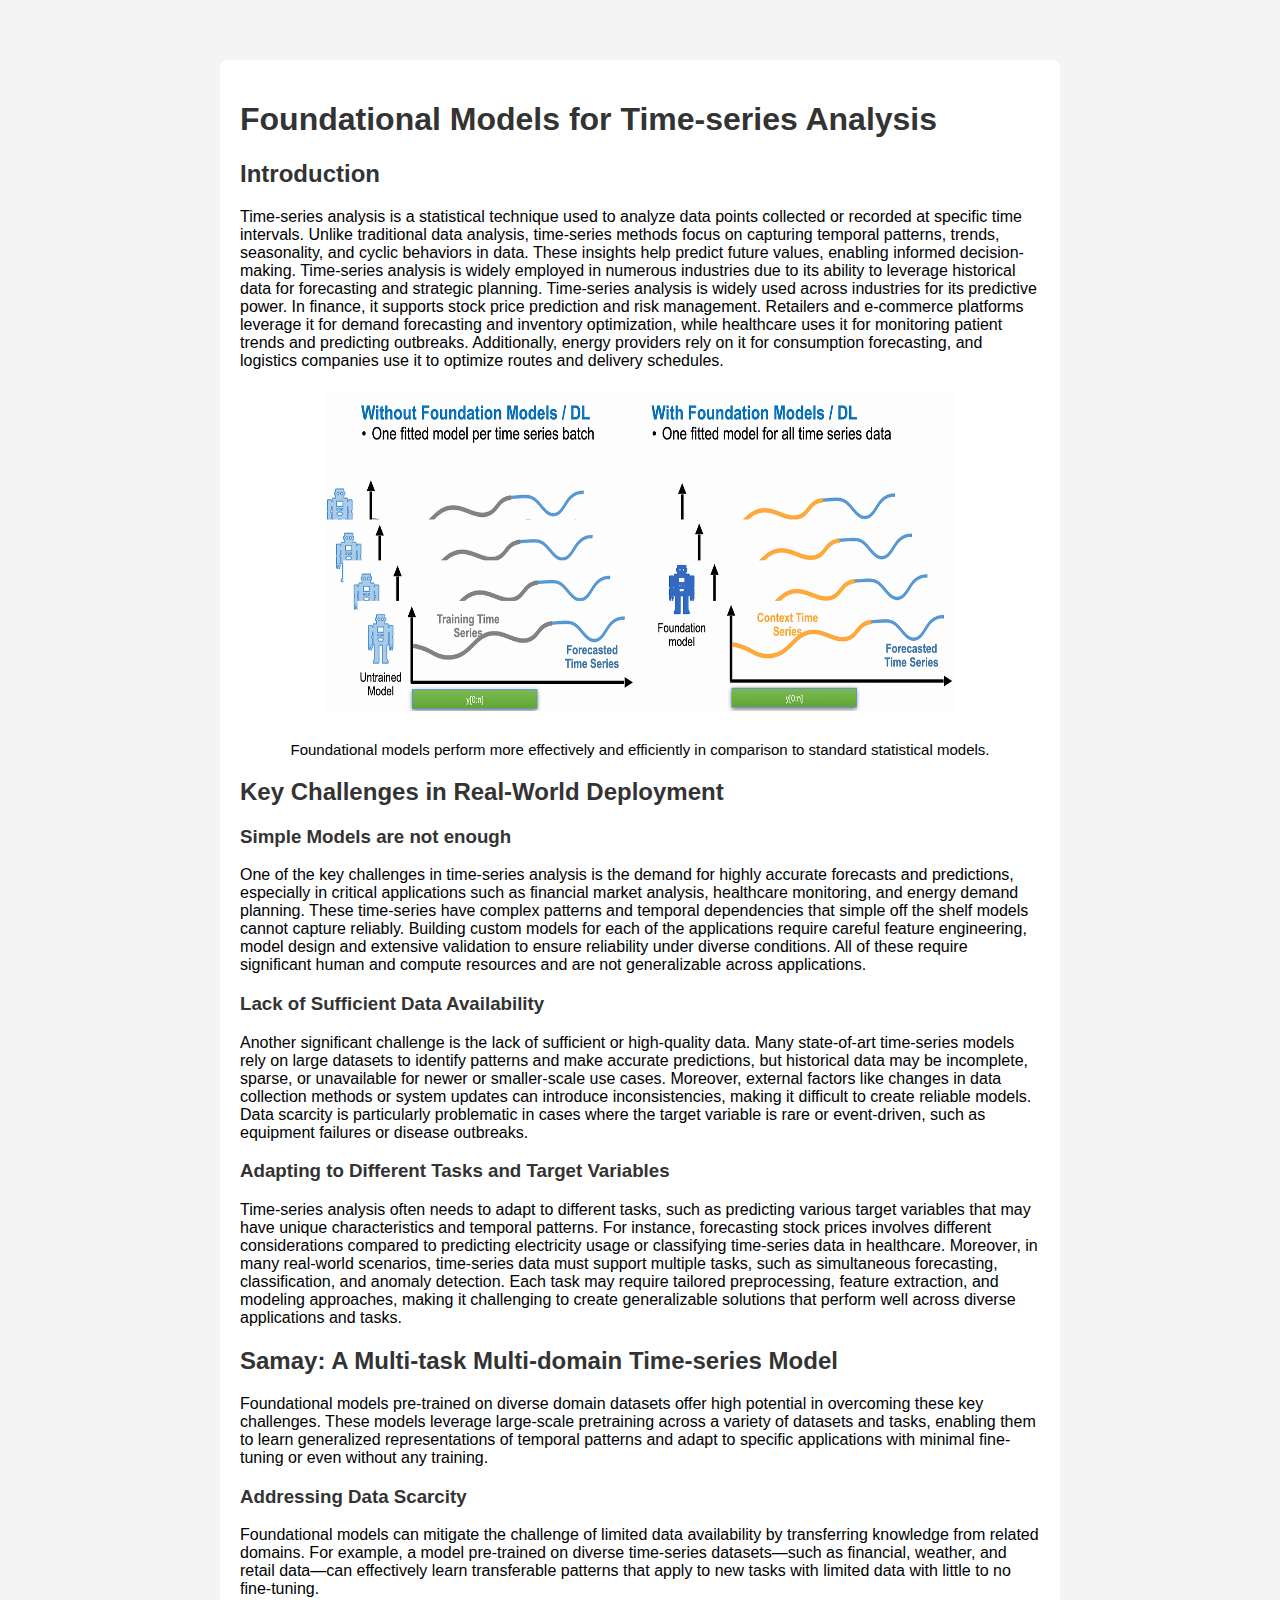
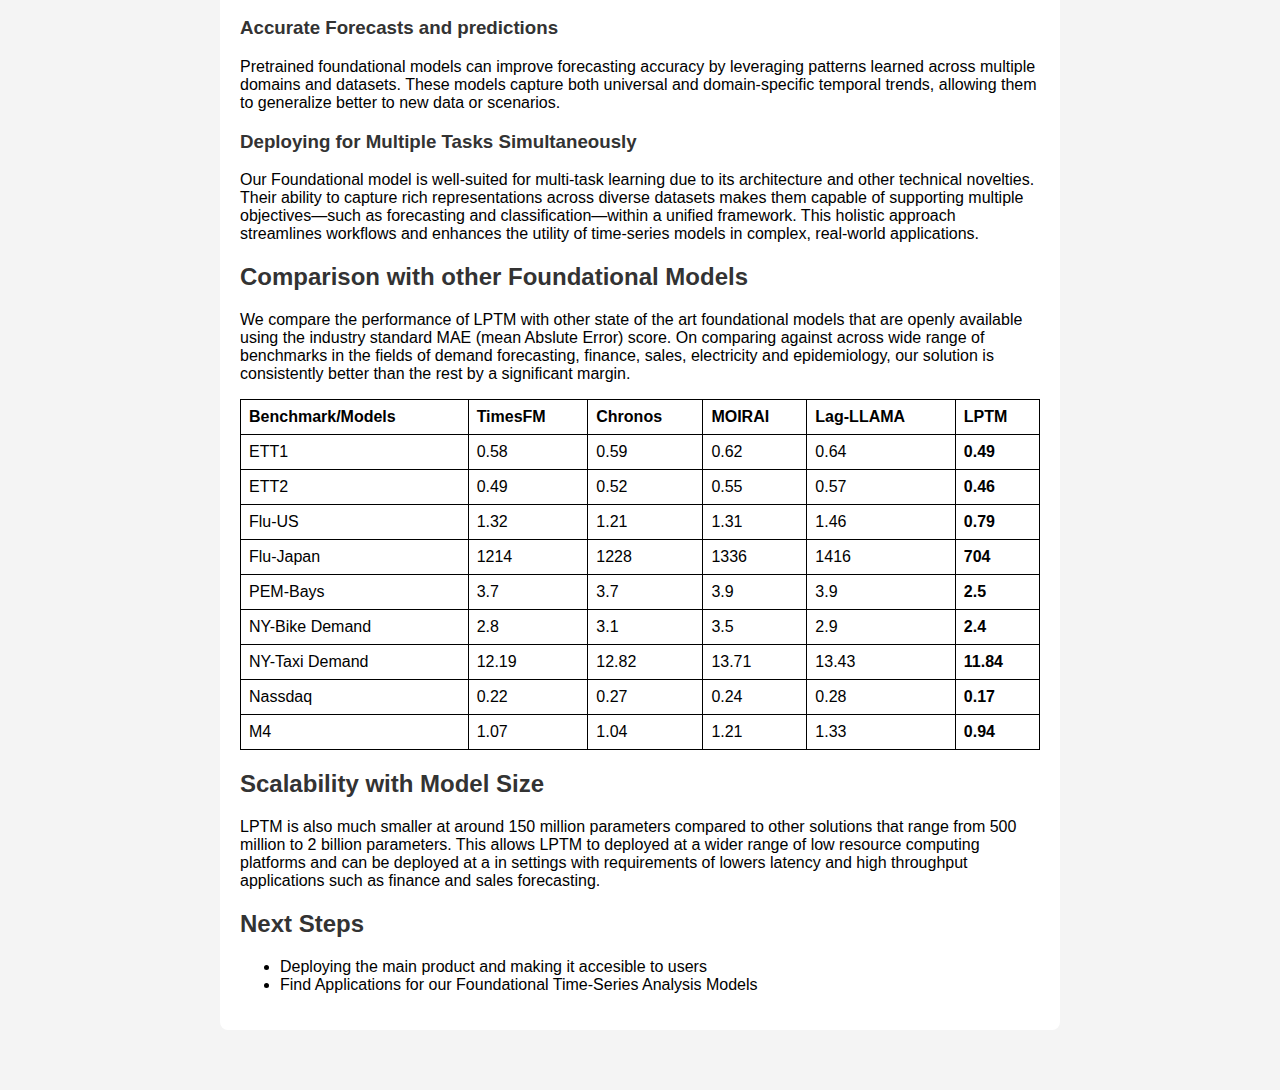
<file: docs/index.html>
<!DOCTYPE html>
<html lang="en">
<head>
    <meta charset="UTF-8">
    <meta name="viewport" content="width=device-width, initial-scale=1.0">
    <title>Foundational Models for Time-series Analysis</title>
    <style>
        body { font-family: Arial, sans-serif; margin: 40px; padding: 20px; background-color: #f4f4f4; }
        h1, h2, h3 { color: #333; }
        .container { max-width: 800px; margin: auto; background: white; padding: 20px; border-radius: 8px; }
        table { border-collapse: collapse; width: 100%; }
        table, th, td { border: 1px solid black; padding: 8px; text-align: left; }
    </style>
</head>
<body>
    <div class="container">
        <h1>Foundational Models for Time-series Analysis</h1>
        <h2>Introduction</h2>
        <p>Time-series analysis is a statistical technique used to analyze data points collected or recorded at specific time intervals. Unlike traditional data analysis, time-series methods focus on capturing temporal patterns, trends, seasonality, and cyclic behaviors in data. These insights help predict future values, enabling informed decision-making. Time-series analysis is widely employed in numerous industries due to its ability to leverage historical data for forecasting and strategic planning.
        Time-series analysis is widely used across industries for its predictive power. In finance, it supports stock price prediction and risk management. Retailers and e-commerce platforms leverage it for demand forecasting and inventory optimization, while healthcare uses it for monitoring patient trends and predicting outbreaks. Additionally, energy providers rely on it for consumption forecasting, and logistics companies use it to optimize routes and delivery schedules.</p>
        <div style="display: flex; justify-content: center; padding-top: 5px; padding-bottom: 15px;">
            <img src="img/sample_visual.png" alt="Sample Image highlighting the difference in performance between statistical models and foundational models" width="630px" height="320px">
        </div>
        <p style="text-align: center; font-size: 15px;">Foundational models perform more effectively and efficiently in comparison to standard statistical models.</p>

        <h2>Key Challenges in Real-World Deployment</h2>
        <h3>Simple Models are not enough</h1>
        <p>One of the key challenges in time-series analysis is the demand for highly accurate forecasts and predictions, especially in critical applications such as financial market analysis, healthcare monitoring, and energy demand planning. These time-series have complex patterns and temporal dependencies that simple off the shelf models cannot capture reliably. Building custom models for each of the applications require careful feature engineering, model design and extensive validation to ensure reliability under diverse conditions. All of these require significant human and compute resources and are not generalizable across applications.</p>
        
        <h3>Lack of Sufficient Data Availability</h1>
        <p>Another significant challenge is the lack of sufficient or high-quality data. Many state-of-art time-series models rely on large datasets to identify patterns and make accurate predictions, but historical data may be incomplete, sparse, or unavailable for newer or smaller-scale use cases. Moreover, external factors like changes in data collection methods or system updates can introduce inconsistencies, making it difficult to create reliable models. Data scarcity is particularly problematic in cases where the target variable is rare or event-driven, such as equipment failures or disease outbreaks.</p>

        <h3>Adapting to Different Tasks and Target Variables</h3>
        <p>Time-series analysis often needs to adapt to different tasks, such as predicting various target variables that may have unique characteristics and temporal patterns. For instance, forecasting stock prices involves different considerations compared to predicting electricity usage or classifying time-series data in healthcare. Moreover, in many real-world scenarios, time-series data must support multiple tasks, such as simultaneous forecasting, classification, and anomaly detection. 
        Each task may require tailored preprocessing, feature extraction, and modeling approaches, making it challenging to create generalizable solutions that perform well across diverse applications and tasks.</p>

        <h2>Samay: A Multi-task Multi-domain Time-series Model</h2>
        <p>Foundational models pre-trained on diverse domain datasets offer high potential in overcoming these key challenges. These models leverage large-scale pretraining across a variety of datasets and tasks, enabling them to learn generalized representations of temporal patterns and adapt to specific applications with minimal fine-tuning or even without any training.</p>

        <h3>Addressing Data Scarcity</h3>
        <p>Foundational models can mitigate the challenge of limited data availability by transferring knowledge from related domains. For example, a model pre-trained on diverse time-series datasets—such as financial, weather, and retail data—can effectively learn transferable patterns that apply to new tasks with limited data with little to no fine-tuning.</p>

        <h3>Accurate Forecasts and predictions</h3>
        <p>Pretrained foundational models can improve forecasting accuracy by leveraging patterns learned across multiple domains and datasets. These models capture both universal and domain-specific temporal trends, allowing them to generalize better to new data or scenarios.</p>

        <h3>Deploying for Multiple Tasks Simultaneously</h3>
        <p>Our Foundational model is well-suited for multi-task learning due to its architecture and other technical novelties. Their ability to capture rich representations across diverse datasets makes them capable of supporting multiple objectives—such as forecasting and classification—within a unified framework. This holistic approach streamlines workflows and enhances the utility of time-series models in complex, real-world applications.</p>

        <h2>Comparison with other Foundational Models</h2>
        <p>We compare the performance of LPTM with other state of the art foundational models that are openly available using the industry standard MAE (mean Abslute Error) score.
        On comparing against across wide range of benchmarks in the fields of demand forecasting, finance, sales, electricity and epidemiology, our solution is consistently better than the rest by a significant margin.</p>
        <table>
            <tr>
                <th>Benchmark/Models</th>
                <th>TimesFM</th>
                <th>Chronos</th>
                <th>MOIRAI</th>
                <th>Lag-LLAMA</th>
                <th>LPTM</th>
            </tr>
            <tr>
                <td>ETT1</td>
                <td>0.58</td>
                <td>0.59</td>
                <td>0.62</td>
                <td>0.64</td>
                <td><strong>0.49</strong></td>
            </tr>
            <tr>
                <td>ETT2</td>
                <td>0.49</td>
                <td>0.52</td>
                <td>0.55</td>
                <td>0.57</td>
                <td><strong>0.46</strong></td>
            </tr>
            <tr>
                <td>Flu-US</td>
                <td>1.32</td>
                <td>1.21</td>
                <td>1.31</td>
                <td>1.46</td>
                <td><strong>0.79</strong></td>
            </tr>
            <tr>
                <td>Flu-Japan</td>
                <td>1214</td>
                <td>1228</td>
                <td>1336</td>
                <td>1416</td>
                <td><strong>704</strong></td>
            </tr>
            <tr>
                <td>PEM-Bays</td>
                <td>3.7</td>
                <td>3.7</td>
                <td>3.9</td>
                <td>3.9</td>
                <td><strong>2.5</strong></td>
            </tr>
            <tr>
                <td>NY-Bike Demand</td>
                <td>2.8</td>
                <td>3.1</td>
                <td>3.5</td>
                <td>2.9</td>
                <td><strong>2.4</strong></td>
            </tr>
            <tr>
                <td>NY-Taxi Demand</td>
                <td>12.19</td>
                <td>12.82</td>
                <td>13.71</td>
                <td>13.43</td>
                <td><strong>11.84</strong></td>
            </tr>
            <tr>
                <td>Nassdaq</td>
                <td>0.22</td>
                <td>0.27</td>
                <td>0.24</td>
                <td>0.28</td>
                <td><strong>0.17</strong></td>
            </tr>
            <tr>
                <td>M4</td>
                <td>1.07</td>
                <td>1.04</td>
                <td>1.21</td>
                <td>1.33</td>
                <td><strong>0.94</strong></td>
            </tr>
        </table>
        
        <h2>Scalability with Model Size</h2>
        <p>LPTM is also much smaller at around 150 million parameters compared to other solutions that range from 500 million to 2 billion parameters. This allows LPTM to deployed at a wider range of low resource computing platforms and can be deployed at a in settings with requirements of lowers latency and high throughput applications such as finance and sales forecasting.</p>
        
        <h2>Next Steps</h3>
        <ul>
            <li>Deploying the main product and making it accesible to users</li>
            <li>Find Applications for our Foundational Time-Series Analysis Models</li>
        </ul>
    </div>
</body>
</html>
</file>
